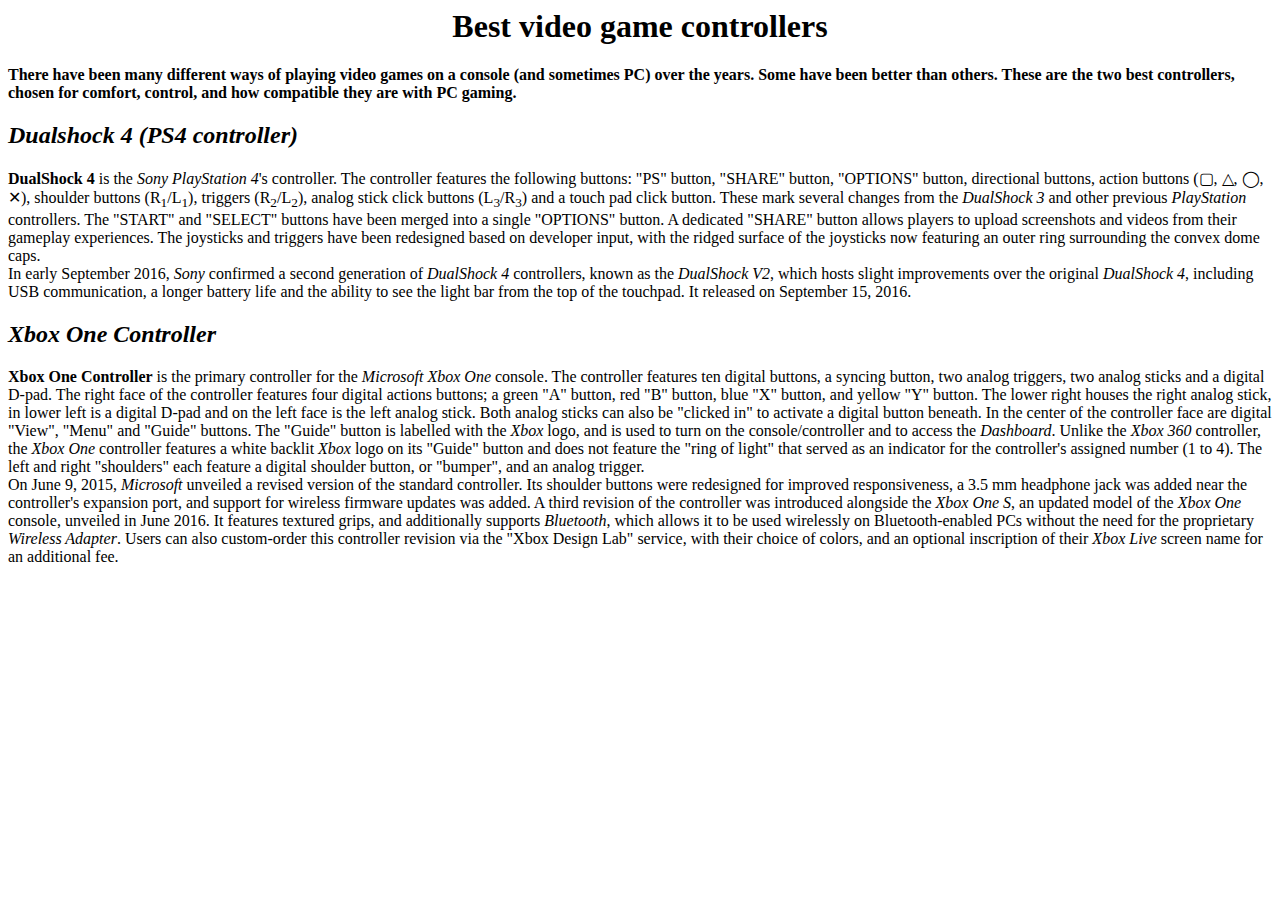
<file: 1-HTML/index.html>
<html>
	<head>
		<title>Best video game controllers</title>
		<meta charset="utf-8"/>
	</head>
	<body>
		<h1><center>Best video game controllers</center></h1>
			<p><b>There have been many different ways of playing video games on a console (and sometimes PC) over the years. Some have been better than others. These are the two best controllers, chosen for comfort, control, and how compatible they are with PC gaming.</b></p>
		<h2><i>Dualshock 4 (PS4 controller)</i></h1>
			<p>
			<strong>DualShock 4</strong> is the <em>Sony PlayStation 4</em>'s controller. The controller features the following buttons: "PS" button, "SHARE" button, "OPTIONS" button, directional buttons, action buttons (&#9634;, &#9651;, &#9711;, &#10005;), shoulder buttons (R<sub>1</sub>/L<sub>1</sub>), triggers (R<sub>2</sub>/L<sub>2</sub>), analog stick click buttons (L<sub>3</sub>/R<sub>3</sub>) and a touch pad click button. These mark several changes from the <em>DualShock 3</em> and other previous <em>PlayStation</em> controllers. The "START" and "SELECT" buttons have been merged into a single "OPTIONS" button. A dedicated "SHARE" button allows players to upload screenshots and videos from their gameplay experiences. The joysticks and triggers have been redesigned based on developer input, with the ridged surface of the joysticks now featuring an outer ring surrounding the convex dome caps.<br>In early September 2016, <em>Sony</em> confirmed a second generation of <em>DualShock 4</em> controllers, known as the <em>DualShock V2</em>, which hosts slight improvements over the original <em>DualShock 4</em>, including USB communication, a longer battery life and the ability to see the light bar from the top of the touchpad. It released on September 15, 2016.</br>
			</p>
		<h2><i>Xbox One Controller</i></h2>
			<p>
			<strong>Xbox One Controller</strong> is the primary controller for the <em>Microsoft Xbox One</em> console. The controller features ten digital buttons, a syncing button, two analog triggers, two analog sticks and a digital D-pad. The right face of the controller features four digital actions buttons; a green "A" button, red "B" button, blue "X" button, and yellow "Y" button. The lower right houses the right analog stick, in lower left is a digital D-pad and on the left face is the left analog stick. Both analog sticks can also be "clicked in" to activate a digital button beneath. In the center of the controller face are digital "View", "Menu" and "Guide" buttons. The "Guide" button is labelled with the <em>Xbox</em> logo, and is used to turn on the console/controller and to access the <em>Dashboard</em>. Unlike the <em>Xbox 360</em> controller, the <em>Xbox One</em> controller features a white backlit <em>Xbox</em> logo on its "Guide" button and does not feature the "ring of light" that served as an indicator for the controller's assigned number (1 to 4). The left and right "shoulders" each feature a digital shoulder button, or "bumper", and an analog trigger.<br>On June 9, 2015, <em>Microsoft</em> unveiled a revised version of the standard controller. Its shoulder buttons were redesigned for improved responsiveness, a 3.5 mm headphone jack was added near the controller's expansion port, and support for wireless firmware updates was added. A third revision of the controller was introduced alongside the <em>Xbox One S</em>, an updated model of the <em>Xbox One</em> console, unveiled in June 2016. It features textured grips, and additionally supports <em>Bluetooth</em>, which allows it to be used wirelessly on Bluetooth-enabled PCs without the need for the proprietary <em>Wireless Adapter</em>. Users can also custom-order this controller revision via the "Xbox Design Lab" service, with their choice of colors, and an optional inscription of their <em>Xbox Live</em> screen name for an additional fee.</br>
			</p>
	</body>
</html>
</file>
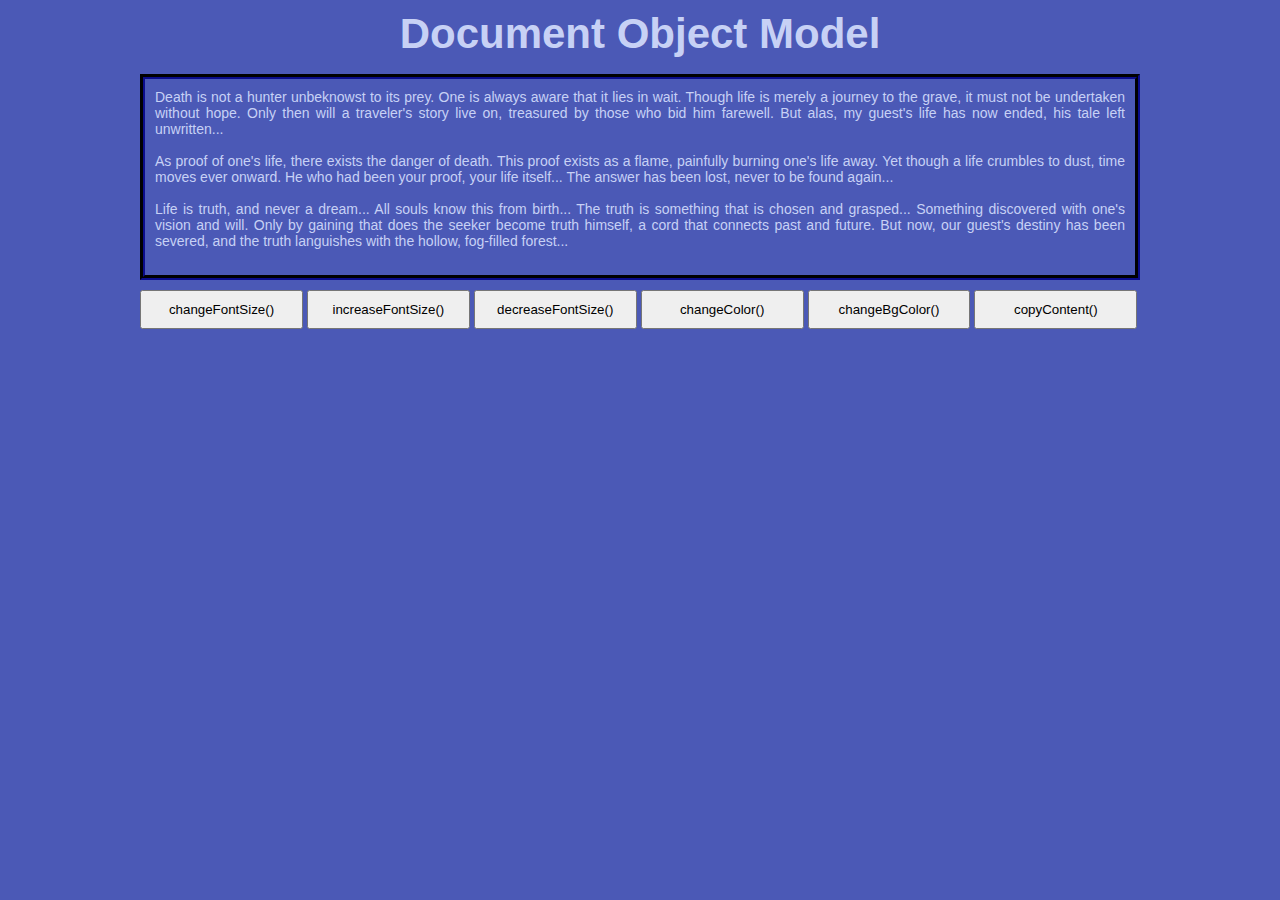
<file: 10-DOM/index.html>
<!doctype html>
<html>
	<head>
		<title>DOM</title>
		<meta charset="utf-8">
		<link rel="icon" type="image/png" href="img/icon.ico">
		<link rel="stylesheet" type="text/css" href="css/style.css">
		<link rel="stylesheet" href="https://use.fontawesome.com/releases/v5.2.0/css/all.css" integrity="sha384-hWVjflwFxL6sNzntih27bfxkr27PmbbK/iSvJ+a4+0owXq79v+lsFkW54bOGbiDQ" crossorigin="anonymous">
		<script src="js/script.js"></script>
	</head>
	<body>
		<div class="body">
			<header>
				<h1>Document Object Model</h1><br/>
			</header>
			<main>
				<p id = "p1">Death is not a hunter unbeknowst to its prey. One is always aware that it lies in wait. Though life is merely a journey to the grave, it must not be undertaken without hope. Only then will a traveler's story live on, treasured by those who bid him farewell. But alas, my guest's life has now ended, his tale left unwritten...</p><br/>
				<p id = "p2">As proof of one's life, there exists the danger of death. This proof exists as a flame, painfully burning one's life away. Yet though a life crumbles to dust, time moves ever onward. He who had been your proof, your life itself... The answer has been lost, never to be found again...</p><br/>
				<p id = "p3">Life is truth, and never a dream... All souls know this from birth... The truth is something that is chosen and grasped... Something discovered with one's vision and will. Only by gaining that does the seeker become truth himself, a cord that connects past and future. But now, our guest's destiny has been severed, and the truth languishes with the hollow, fog-filled forest...</p><br/>
			</main>
			<footer>
				<input type="button" value="changeFontSize()" onclick="changeFontSize2()">
				<input type="button" value="increaseFontSize()" onclick="increaseFontSize2()">
				<input type="button" value="decreaseFontSize()" onclick="decreaseFontSize2()">
				<input type="button" value="changeColor()" onclick="changeColor()">
				<input type="button" value="changeBgColor()" onclick="changeBgColor2()">
				<input type="button" value="copyContent()" onclick="copyContent2()">
			</footer>
		</div>
	</body>
</html>
</file>
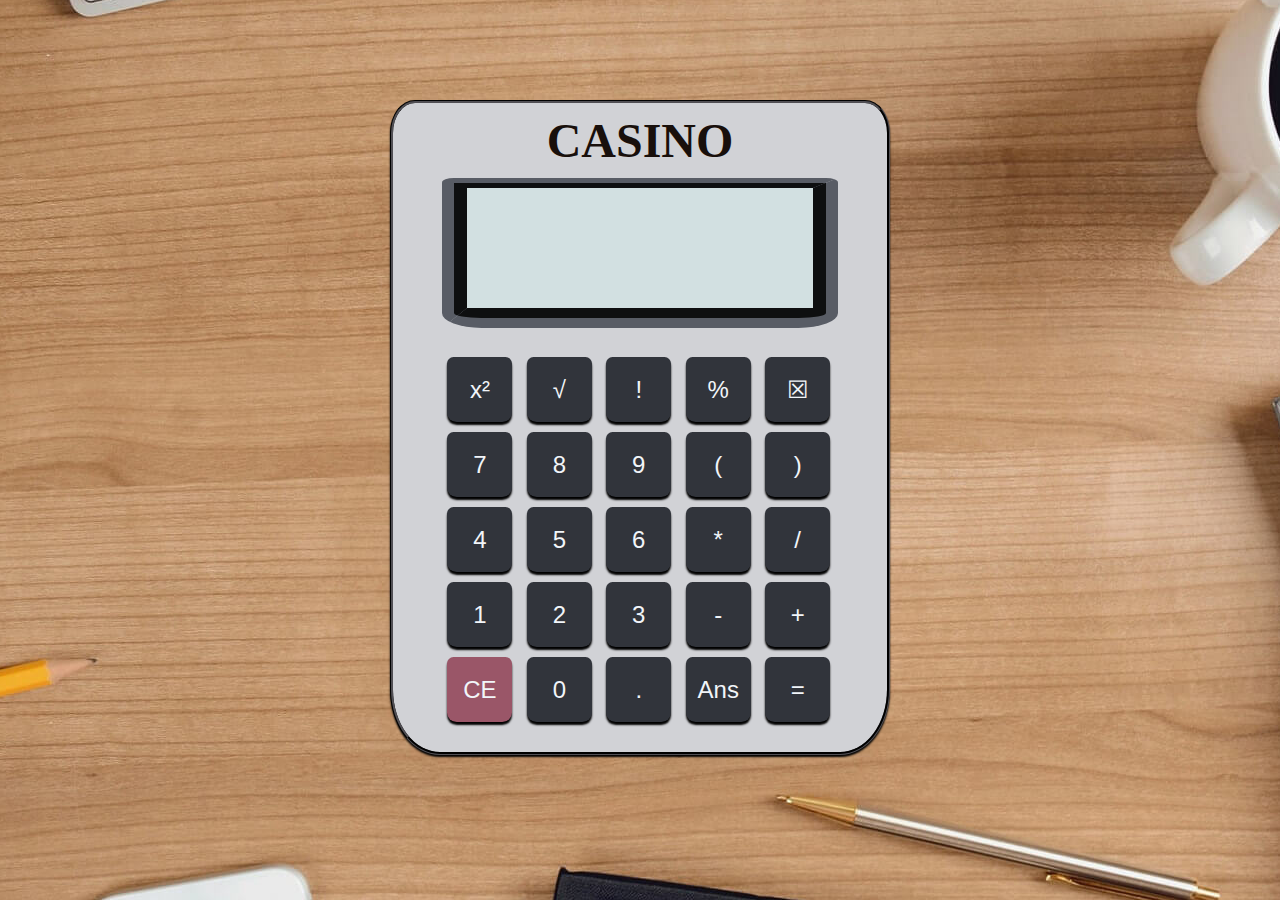
<file: 11-Calculator/index.html>
<!doctype html>
<html>
	<head>
		<title>Calculator</title>
		<meta charset="utf-8">
		<link rel="icon" type="image/png" href="img/icon.ico">
		<link rel="stylesheet" type="text/css" href="css/style.css">
		<link rel="stylesheet" href="https://use.fontawesome.com/releases/v5.2.0/css/all.css" integrity="sha384-hWVjflwFxL6sNzntih27bfxkr27PmbbK/iSvJ+a4+0owXq79v+lsFkW54bOGbiDQ" crossorigin="anonymous">
	</head>
	<body>
		<div class = "body">
			<form name="calculator">
			<div class = "top">
				<p class = "head">CASINO</p>
			</div>
			<div class = "screen">
				<div class = "screenborder">
				<input class="display" type="text" id="math"> <br>
                <input class="display" type="text" id="result" disabled">
            	</div>
			</div>
			<div class = "buttons">
				<input class="key" onclick="pow()" type="button" value="x&sup2;">
				<input class="key" onclick="sqrt()" type="button" value="&radic;">
				<input class="key" onclick="factorial()" type="button" value="!">
				<input class="key" onclick="percentage()" type="button" value="%">
				<input class="key" onclick="backspace()" type="button" value="&#9746;">
				<input class="key" onclick="calculator.math.value += '7'" type="button" value="7">
				<input class="key" onclick="calculator.math.value += '8'" type="button" value="8">
				<input class="key" onclick="calculator.math.value += '9'" type="button" value="9">
				<input class="key" onclick="calculator.math.value += '('" type="button" value="(">
				<input class="key" onclick="calculator.math.value += ')'" type="button" value=")">
				<input class="key" onclick="calculator.math.value += '4'" type="button" value="4">
				<input class="key" onclick="calculator.math.value += '5'" type="button" value="5">
				<input class="key" onclick="calculator.math.value += '6'" type="button" value="6">
				<input class="key" onclick="calculator.math.value += '*'" type="button" value="*">
				<input class="key" onclick="calculator.math.value += '/'" type="button" value="/">
				<input class="key" onclick="calculator.math.value += '1'" type="button" value="1">
				<input class="key" onclick="calculator.math.value += '2'" type="button" value="2">
				<input class="key" onclick="calculator.math.value += '3'" type="button" value="3">
				<input class="key" onclick="calculator.math.value += '-'" type="button" value="-">
				<input class="key" onclick="calculator.math.value += '+'" type="button" value="+">
				<input class="key" onclick="reset()" type="button" id="CE" value="CE">
				<input class="key" onclick="calculator.math.value += '0'" type="button" value="0">
				<input class="key" onclick="calculator.math.value += '.'" type="button" value=".">
				<input class="key" onclick="ans()" type="button" value="Ans">
				<input class="key" onclick="equalto()" type="button" value="=">
			</div>
			</form>	
		</div>
		<script src="js/script.js"></script>
	</body>
</html>
</file>
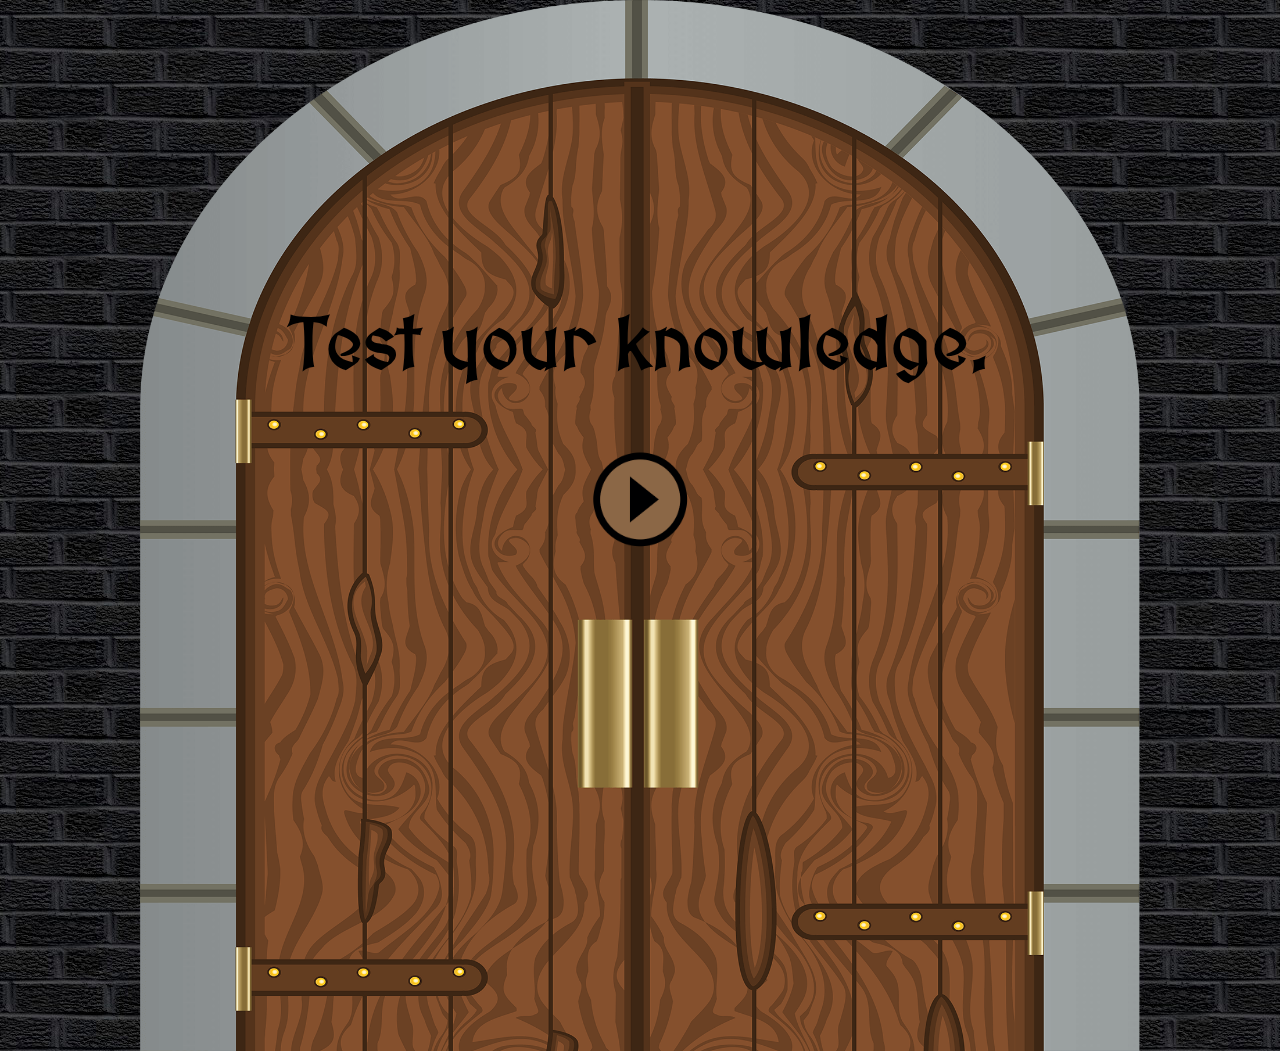
<file: 12-Quiz/index.html>
<!doctype html>
<html>
	<head>
		<title>Test your knowledge</title>
		<meta charset="utf-8">
		<link rel="icon" type="image/png" href="img/icon.ico">
		<link rel="stylesheet" type="text/css" href="css/style.css">
		<link rel="stylesheet" href="https://use.fontawesome.com/releases/v5.2.0/css/all.css" integrity="sha384-hWVjflwFxL6sNzntih27bfxkr27PmbbK/iSvJ+a4+0owXq79v+lsFkW54bOGbiDQ" crossorigin="anonymous">
		<link href="https://fonts.googleapis.com/css?family=MedievalSharp" rel="stylesheet">
	</head>
	<body>
		<div id = "body">
			<div id = "door">
				<img src = "img/doorclose.png" alt = "door">
			</div>
			<div id = "start">
				<h1>Test your knowledge.</h1>
				<img src = "img/start.png" alt="start" onclick="start()">
			</div>
			<div id = "score">
				<p id = "score"></p>
				<img src = "img/star0.png" alt = "star0" width = 10%>
				<img id = "star1" src = "img/star1.png" alt = "star1" width = 10%>
				<img id = "star2" src = "img/star2.png" alt = "star2" width = 10%>
				<img id = "star3" src = "img/star3.png" alt = "star3" width = 10%>
				<img id = "star4" src = "img/star4.png" alt = "star4" width = 10%>
				<img id = "star5" src = "img/star5.png" alt = "star5" width = 10%>
			</div>
			<div id = "quiz">
				<div id = quests>
				<p id = "question"></p>
				<div class= "answer" id = "one">
				<p id = "answer1" onclick=theanswer(this)></p>
				</div>
				<div class= "answer" id = "two">
				<p id = "answer2" onclick=theanswer(this)></p>
				</div>
				<div class= "answer" id = "three">
				<p id = "answer3" onclick=theanswer(this)></p>
				</div>
				<div class= "answer" id = "four">
				<p id = "answer4" onclick=theanswer(this)></p>
				</div>
				</div>
			</div>
			<div id = "lose">
				<h1>You are not worthy!</h1>
			</div>
			<div id = "again">
				<img src = "img/again.png" onclick = "again()">
			</div>
		</div>
		<script src="js/script.js"></script>
	</body>
</html>
</file>
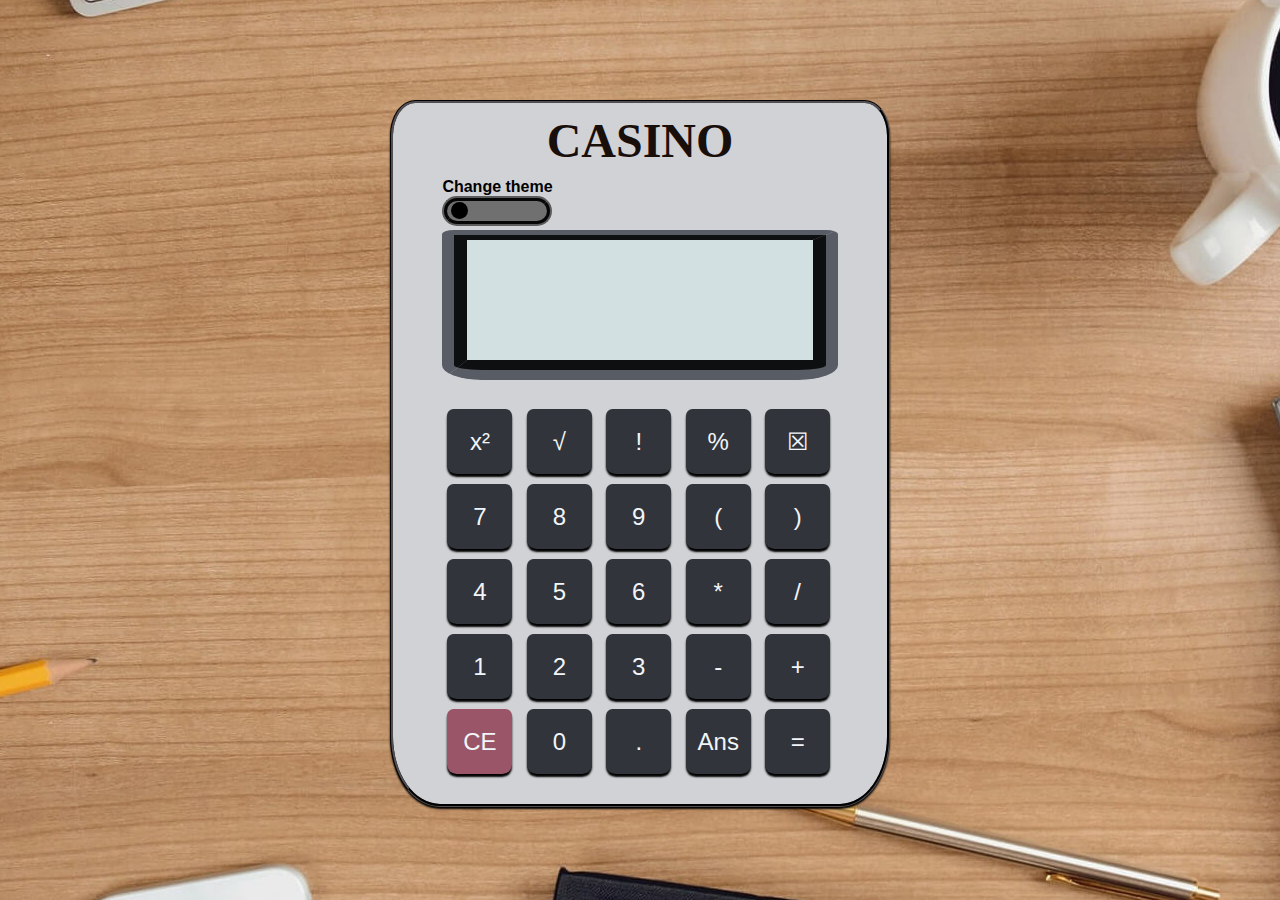
<file: 13-jQuery/index.html>
<!doctype html>
<html>
	<head>
		<title>Calculator</title>
		<meta charset="utf-8">
		<link rel="icon" type="image/png" href="img/icon.ico">
		<link rel="stylesheet" type="text/css" href="css/style.css">
		<link rel="stylesheet" href="https://use.fontawesome.com/releases/v5.2.0/css/all.css" integrity="sha384-hWVjflwFxL6sNzntih27bfxkr27PmbbK/iSvJ+a4+0owXq79v+lsFkW54bOGbiDQ" crossorigin="anonymous">
	</head>
	<body>
		<div class = "body">
			<div class = "top">
				<p class = "head">CASINO</p>
			</div>
			<div id = "theme">
					<span id = "spantext" style = "font-weight: bold">Change theme</span><br/>
					<label class="switch">
  						<input id ="checkbox" type="checkbox" onclick="theme()">
  						<span class="slider"></span>
					</label>
			</div>
			<form name="calculator">
			<div class = "screen">
				<div class = "screenborder">
				<input class="display" type="text" id="math"> <br>
                <input class="display" type="text" id="result" disabled">
            	</div>
			</div>
			
			<div class = "buttons">
				
				<input class="key yellow" onclick="pow()" type="button" value="x&sup2;">
				<input class="key yellow" onclick="sqrt()" type="button" value="&radic;">
				<input class="key yellow" onclick="factorial()" type="button" value="!">
				<input class="key yellow" onclick="percentage()" type="button" value="%">
				<input class="key yellow" onclick="backspace()" type="button" value="&#9746;">
				<input class="key number" onclick="$('.display')[0].value += '7'" type="button" value="7">
				<input class="key number" onclick="$('.display')[0].value += '8'" type="button" value="8">
				<input class="key number" onclick="$('.display')[0].value += '9'" type="button" value="9">
				<input class="key yellow" onclick="$('.display')[0].value += '('" type="button" value="(">
				<input class="key yellow" onclick="$('.display')[0].value += ')'" type="button" value=")">
				<input class="key number" onclick="$('.display')[0].value += '4'" type="button" value="4">
				<input class="key number" onclick="$('.display')[0].value += '5'" type="button" value="5">
				<input class="key number" onclick="$('.display')[0].value += '6'" type="button" value="6">
				<input class="key yellow" onclick="$('.display')[0].value += '*'" type="button" value="*">
				<input class="key yellow" onclick="$('.display')[0].value += '/'" type="button" value="/">
				<input class="key number" onclick="$('.display')[0].value += '1'" type="button" value="1">
				<input class="key number" onclick="$('.display')[0].value += '2'" type="button" value="2">
				<input class="key number" onclick="$('.display')[0].value += '3'" type="button" value="3">
				<input class="key yellow" onclick="$('.display')[0].value += '-'" type="button" value="-">
				<input class="key yellow" onclick="$('.display')[0].value += '+'" type="button" value="+">
				<input class="key" onclick="reset()" type="button" id="CE" value="CE">
				<input class="key number" onclick="$('.display')[0].value += '0'" type="button" value="0">
				<input class="key number" onclick="$('.display')[0].value += '.'" type="button" value=".">
				<input class="key yellow" onclick="ans()" type="button" value="Ans">
				<input class="key yellow" onclick="equalto()" type="button" value="=">
			</div>
			</form>	
		</div>
		<script src="js/script.js"></script>
		<script src="js/jquery-3.3.1.min.js"></script>
	</body>
</html>
</file>
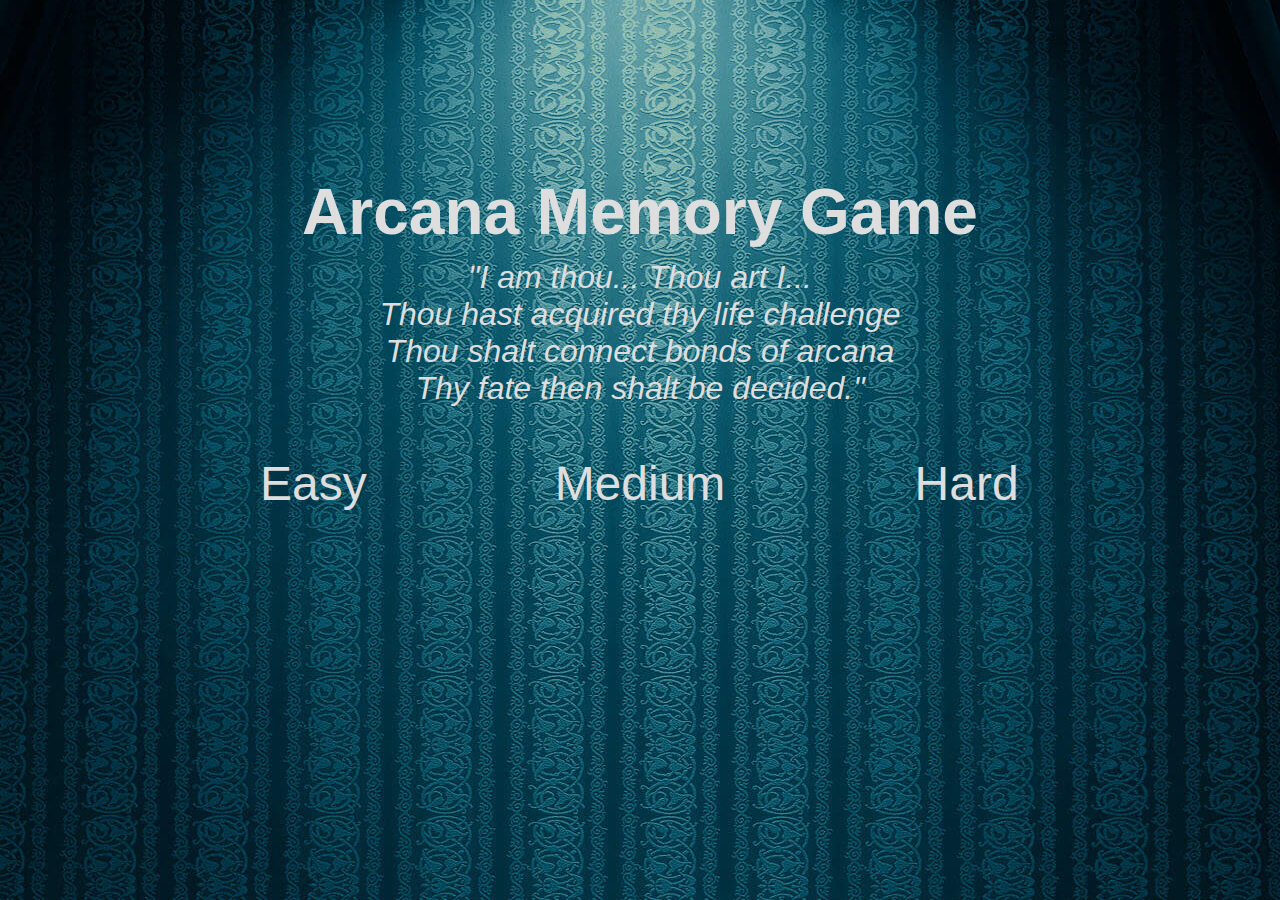
<file: 14-Memory-card/index.html>
<!doctype html>
<html>
	<head>
		<title>Arcana Memory Game</title>
		<meta charset="utf-8">
		<link rel="icon" type="image/png" href="img/icon.ico">
		<link rel="stylesheet" type="text/css" href="css/style.css">
		<link rel="stylesheet" href="https://use.fontawesome.com/releases/v5.2.0/css/all.css" integrity="sha384-hWVjflwFxL6sNzntih27bfxkr27PmbbK/iSvJ+a4+0owXq79v+lsFkW54bOGbiDQ" crossorigin="anonymous">
	</head>
	<body>
		<div class = "black"></div>
		<div class = "wrap">
			<div class = "start">
				<h1>Arcana Memory Game</h1>
				<h2>"I am thou... Thou art I...<br/>
					Thou hast acquired thy life challenge<br/>
					Thou shalt connect bonds of arcana<br/>
					Thy fate then shalt be decided."</h2>
				<div class = "difficulty"><p onclick="start(); easy()">Easy</p></div>
				<div class = "difficulty"><p onclick="start(); medium()">Medium</p></div>
				<div class = "difficulty"><p onclick="start(); hard()">Hard</p></div>
			</div>
			<div class = "times">
				<progress id = "time" value="100" max="100"></progress>
				<p class="timedetail">
	   				<span id = "remains"></span>&nbsp;/&nbsp;<span id = "maxs"></span>
	  			</p>
			</div>
			<div class = "body"></div>
			<div class = "win" id = "easymode">
				<p>"The bonds of arcana has been found. Congratulation.</p><br/>
				<p>Going easy way is not foolish, it is the slow way of getting better."</p><br/>
				<p>Thou shalt face the challenge again?</p><br/>
				<img class = "again" src = "img/again.png" onclick = "again()">
			</div>
			<div class = "win" id = "mediummode">
				<p>"Through thy life challenge there is</p><br/>
				<p>The danger between life and death</p><br/>
				<p>Howbeit thy bravery let thou see</p><br/>
				<p>To what place called Answer of Life..."</p>
				<br></br>
				<p>Thou shalt face the challenge again?</p><br/>
				<img class = "again" src = "img/again.png" onclick = "again()">
			</div>
			<div class = "win" id = "hardmode">
				<p>"Thou hast found Answer of Life</p><br/>
				<p>Thus journey hast came to end</p><br/>
				<p>Through hardship then through life's challenge</p><br/>
				<p>Thy sacrifice shalt not come blind..."</p>
				<br></br>
				<p>Thou shalt face the challenge again?</p><br/>
				<img class = "again" src = "img/again.png" onclick = "again()">
			</div>
			<div class = "lose" id = "easy">
				<p>"Life is truth, and never a dream... All souls know this from birth...</p><br/>
				<p>The truth is something that is chosen and grasped...</p><br/>
				<p>Something discovered with one's vision and will.</p><br/>
				<p>Only by gaining that does the seeker become truth himself, a cord that connects past and future.</p><br/> 
				<p>But now, our guest's destiny has been severed, and the truth languishes with the hollow, fog-filled forest..."</p>
				<br></br>
				<p>Thou shalt find the destiny again?</p><br/>
				<img class = "again" src = "img/again.png" onclick = "again()">
			</div><br/>
			<div class = "lose" id = "medium">
				<p>"Death is not a hunter unbeknowst to its prey.</p><br/> 
				<p>One is always aware that it lies in wait.</p><br/> 
				<p>Though life is merely a journey to the grave, it must not be undertaken without hope.</p><br/>
				<p>Only then will a traveler's story live on, treasured by those who bid him farewell.</p><br/>
				<p>But alas, my guest's life has now ended, his tale left unwritten..."</p>
				<br></br>
				<p>Thou shalt find the destiny again?</p><br/>
				<img class = "again" src = "img/again.png" onclick = "again()">
			</div><br/>
			<div class = "lose" id = "hard">
				<p>"As proof of one's life, there exists the danger of death.</p><br/>
				<p>This proof exists as a flame, painfully burning one's life away.</p><br/>
				<p>Yet though a life crumbles to dust, time moves ever onward.</p><br/>
				<p>He who had been your proof, your life itself...</p><br/>
				<p>The answer has been lost, never to be found again..."</p>
				<br></br>
				<p>Thou shalt find the destiny again?</p><br/>
				<img class = "again" src = "img/again.png" onclick = "again()">
			</div>
		</div>
		<div class = "video">
			<video id="openvideo" src="video/video.mp4" type="video/mp4"></video>
		</div>
		<audio id="menuselect" src="sound/menuselect.mp3" type="audio/mpeg"></audio>
		<audio id="menuhover" src="sound/menuhover.mp3" type="audio/mpeg"></audio>
		<audio id="hoveraudio" src="sound/hover.mp3" type="audio/mpeg"></audio>
		<audio id="clickaudio" src="sound/click.mp3" type="audio/mpeg"></audio>
		<audio id="wrongaudio" src="sound/wrong2.mp3" type="audio/mpeg"></audio>
		<audio id="correctaudio" src="sound/correct.mp3" type="audio/mpeg"></audio>
		<audio id="losesound" src="sound/losesound.mp3" type="audio/mpeg"></audio>
		<audio id="gameover" src="sound/gameover.mp3" type="audio/mpeg"></audio>
		<audio id="background" src="sound/background.mp3" type="audio/mpeg" autoplay loop></audio>
		<audio id="backgroundeasy" src="sound/backgroundeasy.mp3" type="audio/mpeg"></audio>
		<audio id="backgroundmedium" src="sound/backgroundmedium.mp3" type="audio/mpeg"></audio>
		<audio id="wineasy" src="sound/wineasy.mp3" type="audio/mpeg"></audio>
		<audio id="winmedium" src="sound/winmedium.mp3" type="audio/mpeg"></audio>
		<audio id="winhard" src="sound/winhard.mp3" type="audio/mpeg"></audio>
		<script src="js/jquery-3.3.1.min.js"></script>
		<script src="js/script.js"></script>
	</body>
</html>
</file>
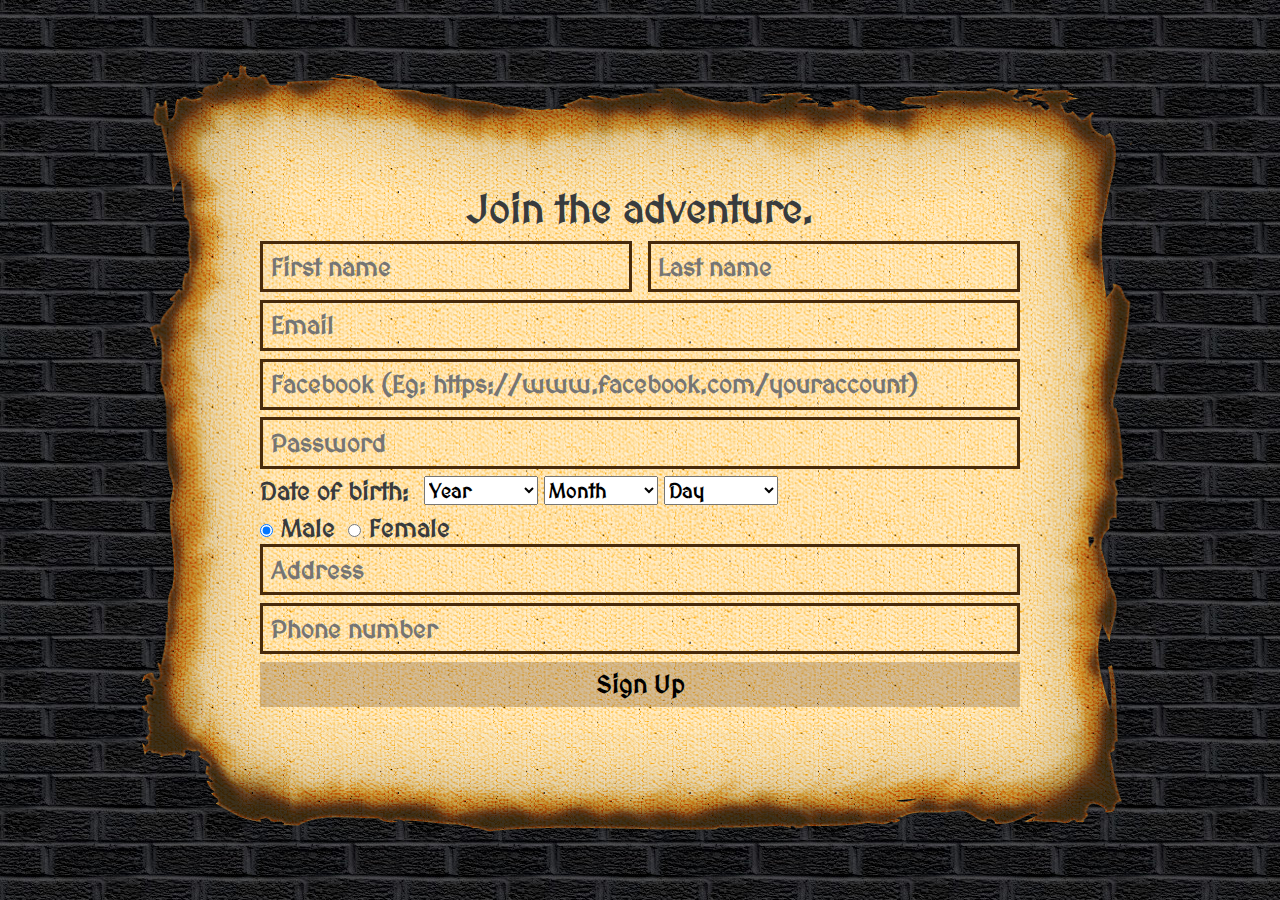
<file: 15-Form/index.html>
<!doctype html>
<html>
	<head>
		<title>Register Form</title>
		<meta charset="utf-8">
		<link rel="icon" type="image/png" href="img/icon.ico">
		<link rel="stylesheet" type="text/css" href="css/style.css">
		<link rel="stylesheet" href="https://use.fontawesome.com/releases/v5.2.0/css/all.css" integrity="sha384-hWVjflwFxL6sNzntih27bfxkr27PmbbK/iSvJ+a4+0owXq79v+lsFkW54bOGbiDQ" crossorigin="anonymous">
		<link href="https://fonts.googleapis.com/css?family=MedievalSharp" rel="stylesheet">
	</head>
	<body>
		<div class="body">
			<span>Join the adventure.</span>
			<form action="success.html" id="registerform">
				<input type="text" id="firstname" name="firstname" placeholder="First name"/>
				<input type="text" id="lastname" name="lastname" placeholder="Last name"/><br/>
				<input type="text" id="email" name="email" placeholder="Email"/><br/>
				<input type="text" id="facebook" name="facebook" placeholder='Facebook (Eg: https://www.facebook.com/youraccount)'/><br/>
				<input type="password" id="password" name="password" placeholder="Password"/><br/>
				<p id="selectdate">Date of birth:</p>
				<select id="year" name="year"><option>Year</option></select>
				<select id="month" name="month"><option>Month</option></select>
				<select id="day" name="day"><option>Day</option></select><br/>
				<input type="radio" name="gender" id="male" value="male" checked/><label for="male">Male</label>
				<input type="radio" name="gender" id="female" value="female"/><label for="female">Female</label><br/>
				<input type="text" id="address" name="address" placeholder="Address"/><br/>
				<input type="text" id="number" name="number" placeholder="Phone number"/><br/>
				<input type="submit" value="Sign Up" name="submit"/><br/>
			</form>
		</div>
	</body>
	<script src="js/jquery-3.3.1.min.js"></script>
	<script src="js/script.js"></script>
</html>
</file>
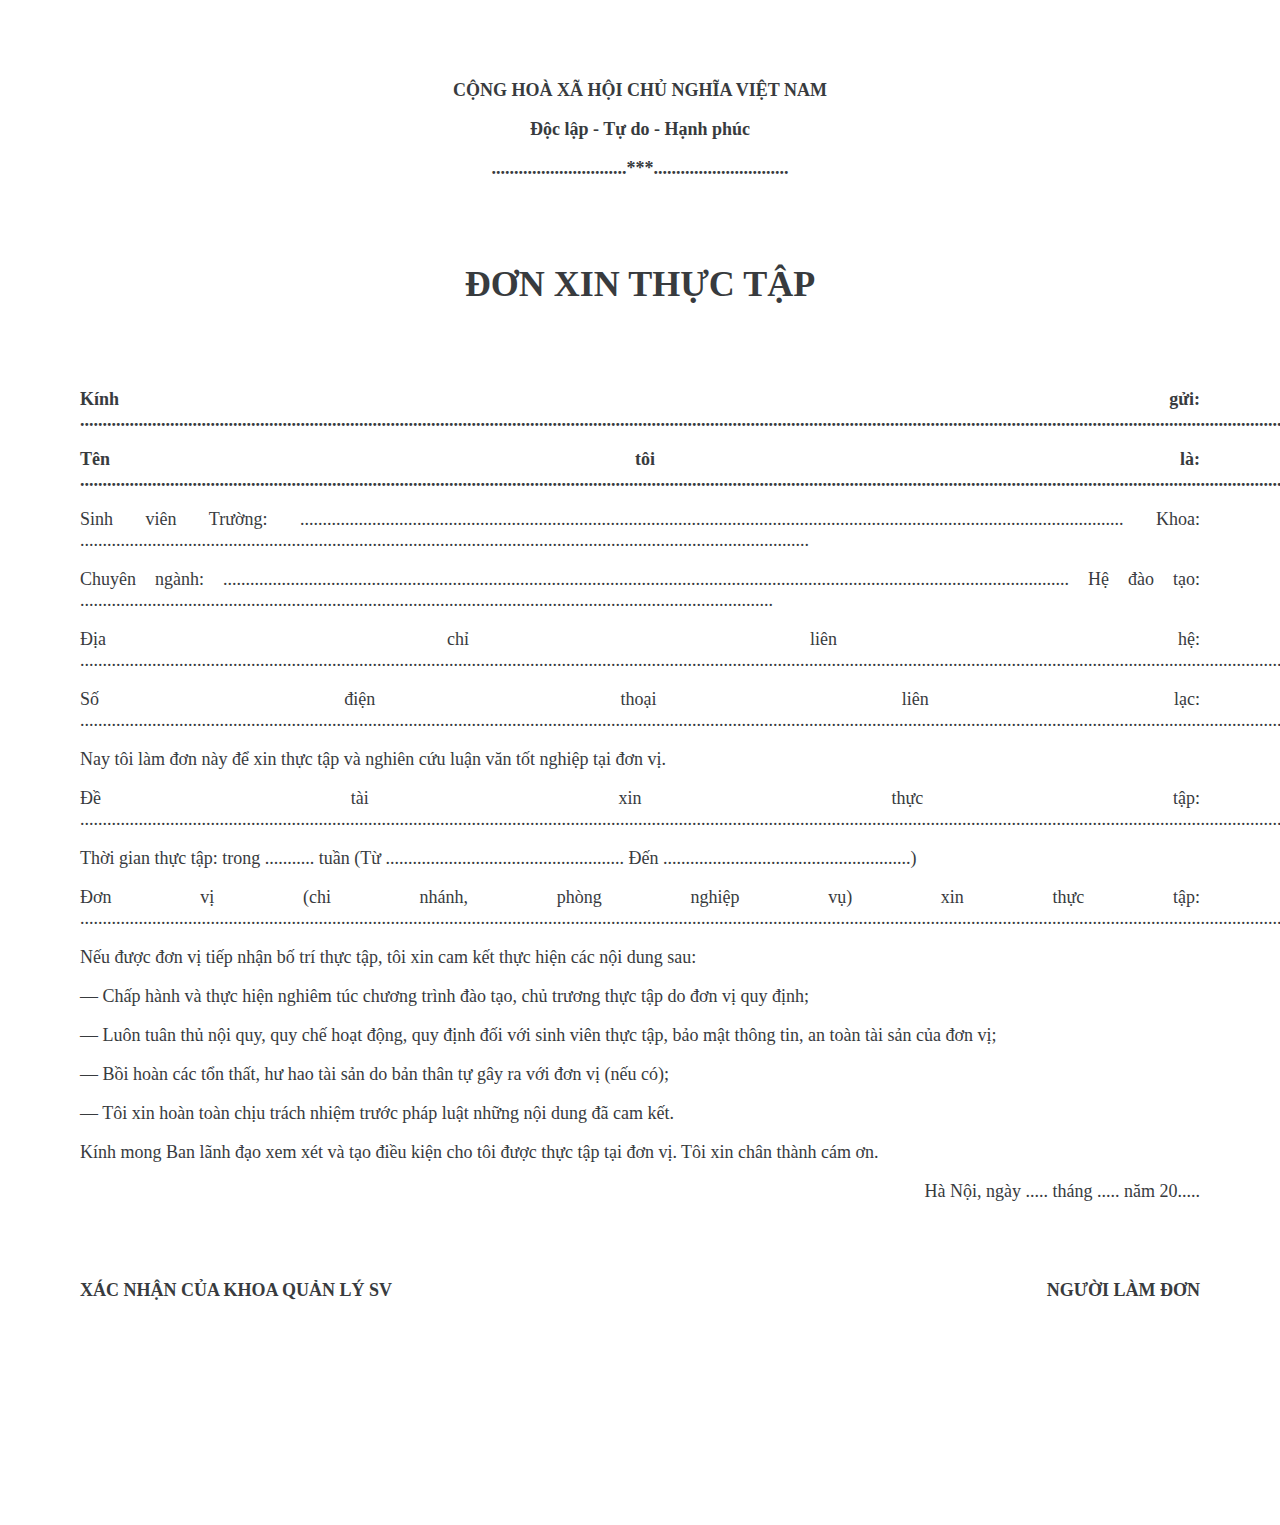
<file: 2-CSS/index.html>
<html>
	<head>
    	<title>Đơn xin thực tập</title>
    	<meta charset="UTF-8"/>
    	<style>
    		body{
    				text-align: justify;
    				font-size: 18px;
    				margin-left: 80px;
    				margin-right: 80px;
    				margin-top: 80px;
    				margin-bottom: 80;
    				background-color: #ffffff;
    				color: #383b3e;
    		}
    		h1{
    			font-size: 2em;
    			text-transform: uppercase;
    			text-align: center;
    			font-weight: bold;
    		}
    		span{
    				float: right;		
    		}
    		.center{
    				text-align: center;
    				font-weight: bold;
    		}
    		#uppercase{
    					text-transform: uppercase;
    		}
    		#right{
    				text-align: right;
    		}
    		#left{
    				text-align: left;
    				text-transform: uppercase;
    				font-weight: bold;
    		}
    	</style>
	</head>

	<body>
		<p class="center" id="uppercase">Cộng Hoà Xã Hội Chủ Nghĩa Việt Nam</p>
    	
    	<p class="center">Độc lập - Tự do - Hạnh phúc</p>

		<p class="center">..............................&ast;&ast;&ast;..............................</p>

		<br></br>
		<h1>Đơn xin thực tập</h1>
		<br></br>
		
		<p><b>Kính gửi: ..................................................................................................................................................................................................................................................................................................................................................................................</b></p>

		<p><b>Tên tôi là: .................................................................................................................................................................................................................................................................................................................................................................................</b></p>

		<p>Sinh viên Trường: ....................................................................................................................................................................................... Khoa: .................................................................................................................................................................. </p>

		<p>Chuyên ngành: ............................................................................................................................................................................................ Hệ đào tạo: ..........................................................................................................................................................</p>

		<p>Địa chỉ liên hệ: ..........................................................................................................................................................................................................................................................................................................................................................................</p>

		<p>Số điện thoại liên lạc: ...............................................................................................................................................................................................................................................................................................................................................................</p>

		<p>Nay tôi làm đơn này để xin thực tập và nghiên cứu luận văn tốt nghiệp tại đơn vị.</p>

		<p>Đề tài xin thực tập: ...................................................................................................................................................................................................................................................................................................................................................................</p>

		<p>Thời gian thực tập: trong ........... tuần (Từ ..................................................... Đến .......................................................) </p>

		<p>Đơn vị (chi nhánh, phòng nghiệp vụ) xin thực tập: .................................................................................................................................................................................................................................................................................................................</p>

		<p>Nếu được đơn vị tiếp nhận bố trí thực tập, tôi xin cam kết thực hiện các nội dung sau:</p>

		<p>&#8213; Chấp hành và thực hiện nghiêm túc chương trình đào tạo, chủ trương thực tập do đơn vị quy định;</p>

		<p>&#8213; Luôn tuân thủ nội quy, quy chế hoạt động, quy định đối với sinh viên thực tập, bảo mật thông tin, an toàn tài sản của đơn vị;</p>

		<p>&#8213; Bồi hoàn các tổn thất, hư hao tài sản do bản thân tự gây ra với đơn vị (nếu có);</p>

		<p>&#8213; Tôi xin hoàn toàn chịu trách nhiệm trước pháp luật những nội dung đã cam kết.</p>

		<p>Kính mong Ban lãnh đạo xem xét và tạo điều kiện cho tôi được thực tập tại đơn vị. Tôi xin chân thành cám ơn.</p>

		<p id="right">Hà Nội, ngày ..... tháng ..... năm 20.....</p>

		<br></br>

		<p id="left">Xác nhận của khoa quản lý SV

		<span>Người làm đơn</span>
		
		</p>

		<br></br>
		<br></br>
		<br></br>
		
	</body>
</html>
</file>
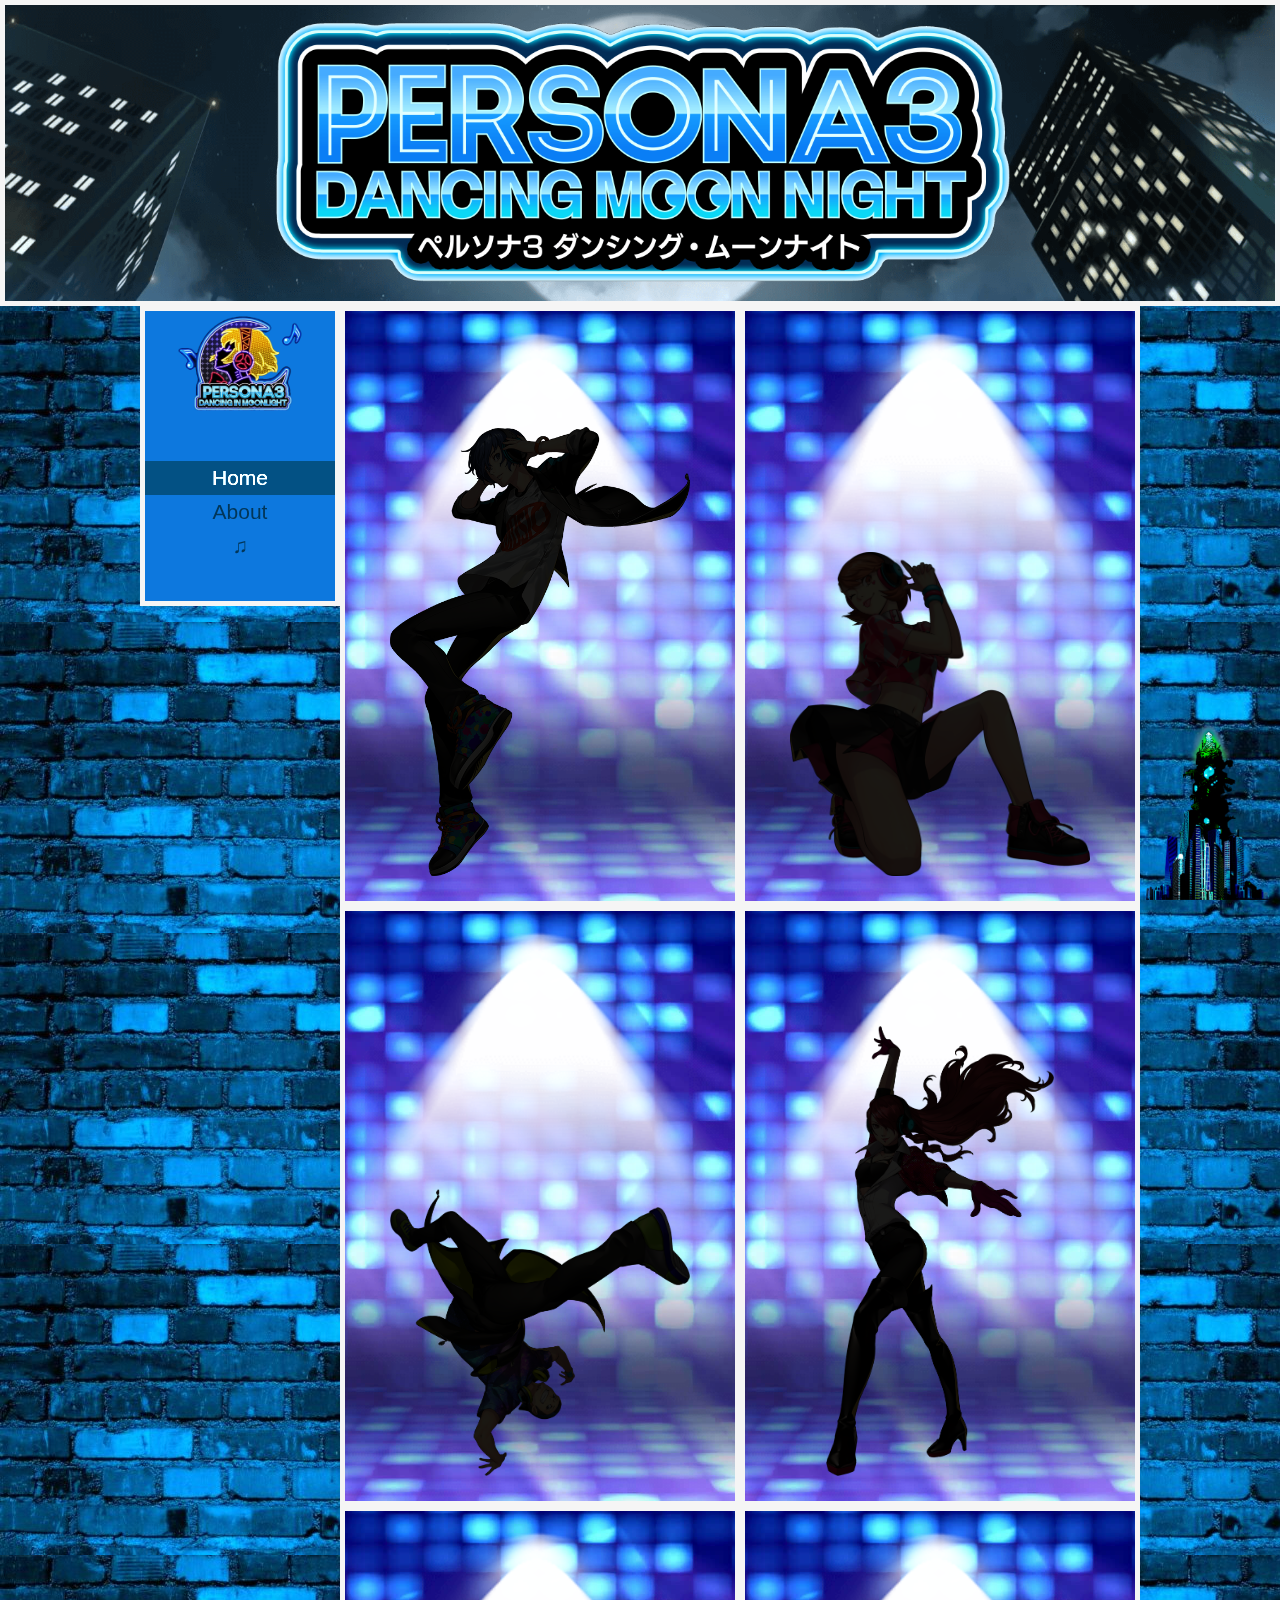
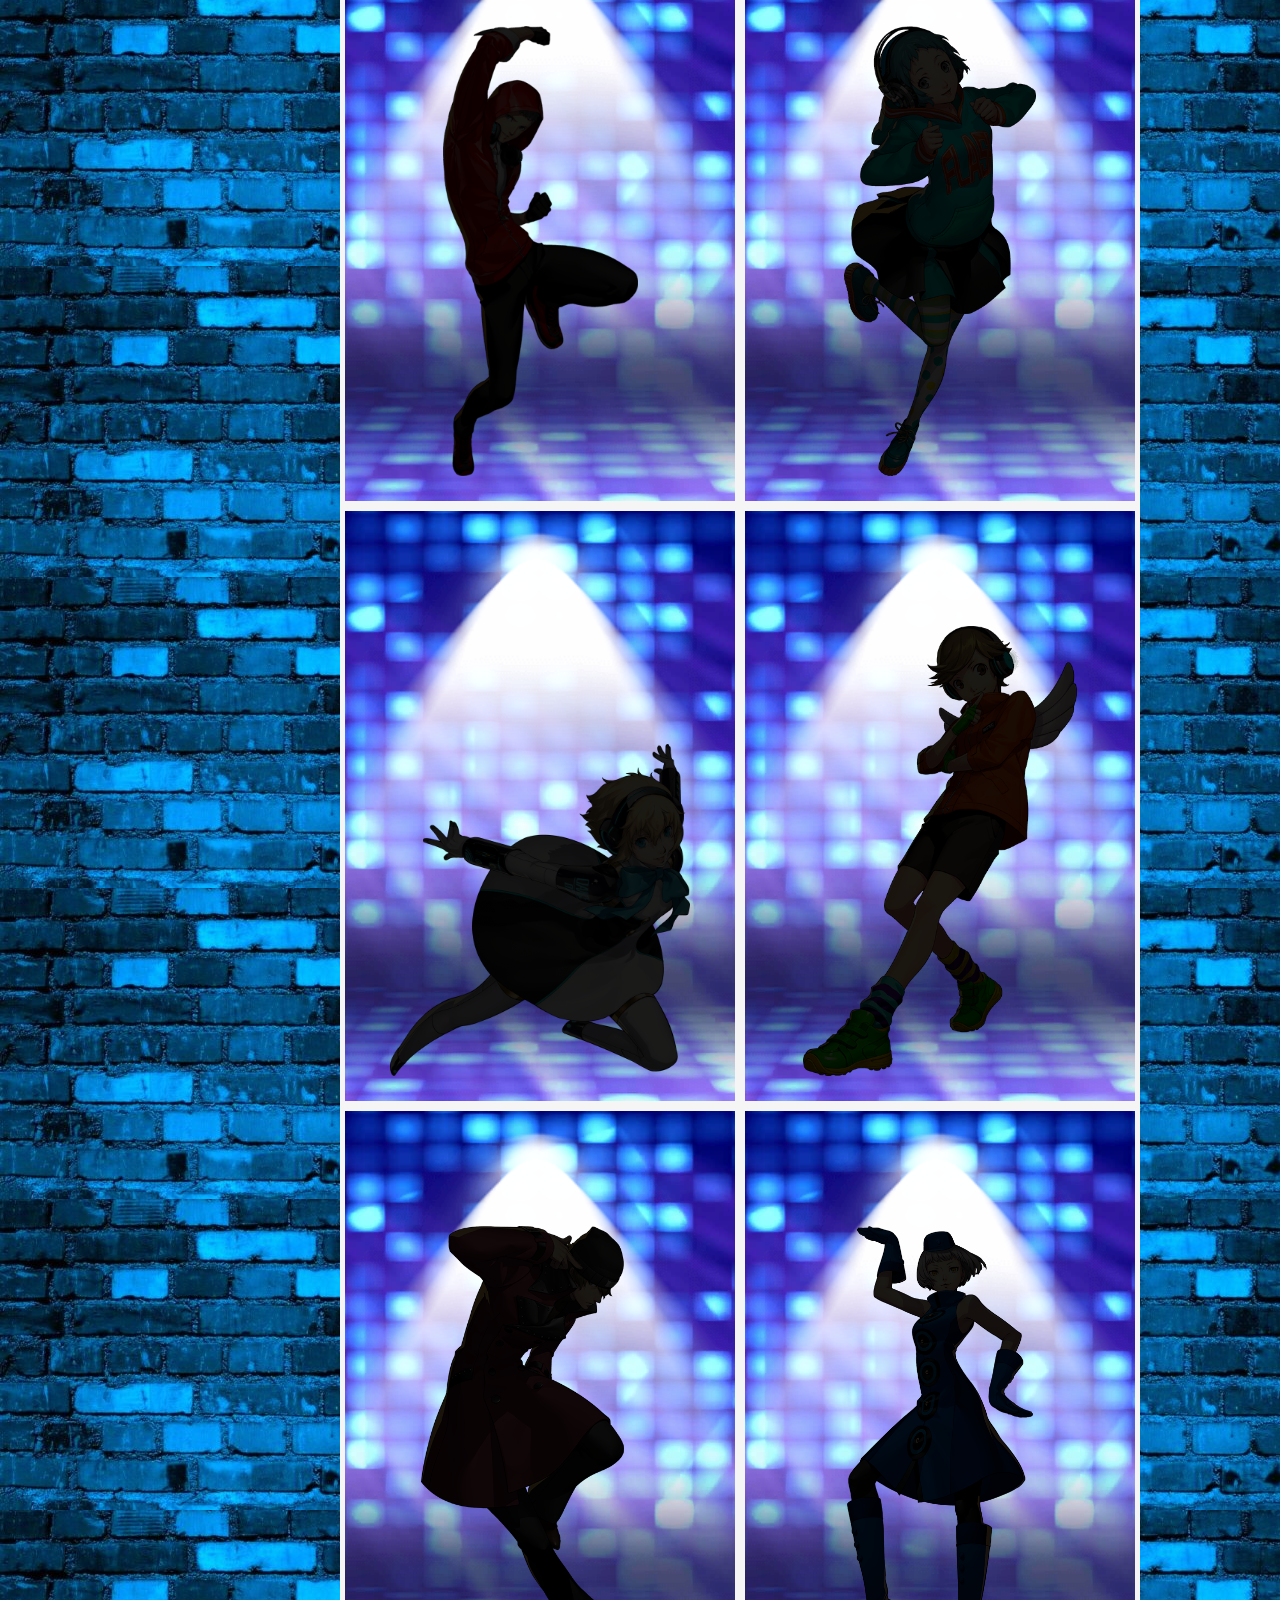
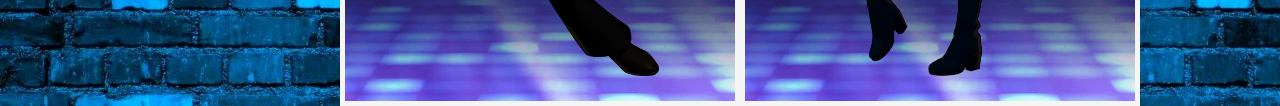
<file: 5-Image2/index.html>
<!doctype html>
<html>
	<head>
		<title>Persona 3: Dancing Moon Night</title>
		<meta charset="utf-8"/>
		<link rel="icon" type="image/png" href="img/icon.ico"/>
		<link rel="stylesheet" type="text/css" href="css/style.css">

	</head>
	<body>
		<audio id="hoveraudio" src="music/hover.mp3" type="audio/mpeg"></audio>
		<audio id="clickaudio" src="music/click.mp3" type="audio/mpeg"></audio>
		<audio autoplay loop id="audio" autoplay src="music/background.mp3" type="audio/mp3"/></audio>
		<script>
			function playSound(hoveraudio) {
				var audio1=document.getElementById(hoveraudio);
				audio1.play();
			}

			function stopSound(hoveraudio) {
				var audio1=document.getElementById(hoveraudio);
				audio1.pause();
				audio1.currentTime = 0;
			}

			function play(clickaudio) {
				var audio2=document.getElementById(clickaudio);
				audio2.play();
			}
		</script>

		<div id="body">
			<div id="bannercontent">
				<div id="banner">
					<img src="img/banner.png" alt="Banner" title="Banner" class="cursor" onmouseenter="playSound('hoveraudio')" onmouseout="stopSound('hoveraudio')" onclick="play('clickaudio')" id="playpause3"/>
					<script>
							document.getElementById("playpause3").onclick = function() {
						    var audio = document.getElementById("audio");
						    if (audio.paused) audio.play();
						    else audio.pause();
						};
					</script>
				</div>
			</div>
				
			<div id="content">
				<div id="menu">
					<div id="logo">
						<img class="cursor" onmouseenter="playSound('hoveraudio')" onmouseout="stopSound('hoveraudio')" onclick="play('clickaudio')" src="img/logo.png" alt="logo" title="Click me toemlay/pause music!!!" id="playpause"/>
						<script>
							document.getElementById("playpause").onclick = function() {
						    var audio = document.getElementById("audio");
						    if (audio.paused) audio.play();
						    else audio.pause();
						};
						</script>
					</div>
					<div id="menucontent">
						<a href="index.html" id="active" onmouseenter="playSound('hoveraudio')" onmouseout="stopSound('hoveraudio')" onclick="play('clickaudio')">Home</a>
						<a href="http://conganh176.github.io/BT19/index.html" onmouseenter="playSound('hoveraudio')" onmouseout="stopSound('hoveraudio')" onclick="play('clickaudio')">About</a>
						<a class="cursor" id="playpause2" onmouseenter="playSound('hoveraudio')" onmouseout="stopSound('hoveraudio')" onclick="play('clickaudio')">♫</a>
						<script>
							document.getElementById("playpause2").onclick = function() {
						    var audio = document.getElementById("audio");
						    if (audio.paused) audio.play();
						    else audio.pause();
						};
						</script>
					</div>


				</div>
				
				<div id="imagecontent">
					<div class="image">
					<img src="img/1.png" alt="Minato Arisato" title="Minato Arisato" onmouseenter="playSound('hoveraudio')" onmouseout="stopSound('hoveraudio')" onclick="play('clickaudio')">
					</div>

					<div class="image">
					<img src="img/2.png" alt="Yukari Takeba" title="Yukari Takeba" onmouseenter="playSound('hoveraudio')" onmouseout="stopSound('hoveraudio')" onclick="play('clickaudio')">
					</div>

					<div class="image">
					<img src="img/3.png" alt="Junpei Iori" title="Junpei Iori" onmouseenter="playSound('hoveraudio')" onmouseout="stopSound('hoveraudio')" onclick="play('clickaudio')">
					</div>

					<div class="image">
					<img src="img/4.png" alt="Mitsuru Kirijo" title="Mitsuru Kirijo" onmouseenter="playSound('hoveraudio')" onmouseout="stopSound('hoveraudio')" onclick="play('clickaudio')">
					</div>

					<div class="image">
					<img src="img/5.png" alt="Akihiko Sanada" title="Akihiko Sanada" onmouseenter="playSound('hoveraudio')" onmouseout="stopSound('hoveraudio')" onclick="play('clickaudio')">
					</div>

					<div class="image">
					<img src="img/6.png" alt="Fuuka Yamagishi" title="Fuuka Yamagishi" onmouseenter="playSound('hoveraudio')" onmouseout="stopSound('hoveraudio')" onclick="play('clickaudio')">
					</div>			

					<div class="image">
					<img src="img/7.png" alt="Aigis" title="Aigis" onmouseenter="playSound('hoveraudio')" onmouseout="stopSound('hoveraudio')" onclick="play('clickaudio')">
					</div>

					<div class="image">
					<img src="img/8.png" alt="Ken Amada" title="Ken Amada" onmouseenter="playSound('hoveraudio')" onmouseout="stopSound('hoveraudio')" onclick="play('clickaudio')">
					</div>

					<div class="image">
					<img src="img/9.png" alt="Shinjiro Aragaki" title="Shinjiro Aragaki" onmouseenter="playSound('hoveraudio')" onmouseout="stopSound('hoveraudio')" onclick="play('clickaudio')">
					</div>

					<div class="image">
					<img src="img/10.png" alt="Elizabeth" title="Elizabeth" onmouseenter="playSound('hoveraudio')" onmouseout="stopSound('hoveraudio')" onclick="play('clickaudio')">
					</div>
				</div>
			</div>
			<div id="top">
				<a href="index.html#bannercontent">
				<img src="img/top.png" alt="top" title="Back to Top" onmouseenter="playSound('hoveraudio')" onmouseout="stopSound('hoveraudio')" onclick="play('clickaudio')">
				</a>
			</div>
		</div>
	</body>
</html>
</file>
<file: 10-DOM/css/style.css>
* {
    box-sizing: border-box;
    margin: 0;
    padding: 0;
}

body{
	background-color: rgb(75, 89, 182);
	margin: auto;
	font-size: 14px;
	font-family: Arial, Helvetica, sans-serif;
	width: 1000px;
	color: rgb(199, 209, 245);
}

header{
	padding-top : 1%;
}

footer{
	padding-top: 1%;
}

input{
	padding: 1%;
	width: 16.3%;
}

p{
	text-align: justify;
}

h1{
	text-align: center;
	font-size: 3em;
}

main {
	padding: 1%;
	border: 5px groove rgb(4, 5, 54);
}
</file>
<file: 11-Calculator/css/style.css>
* {
    box-sizing: border-box;
    margin: 0;
    padding: 0;
}

body{
	background: url("../img/background.jpeg") no-repeat center center fixed;
	margin: auto;
	font-family: Arial, Helvetica, sans-serif;
	width: 1000px;
}

@font-face {
  font-family: 'digital-7';
  src: url('../font/digital-7.ttf');
}

.clear{
	clear: both;
}

.body{
	width: 500px;
	margin-left: auto;
	margin-right: auto;
	margin-top: 10%;
	background-color: rgb(209, 210, 214);
	border: 3px groove rgb(81, 79, 84);
	border-top-right-radius: 5%;
	border-top-left-radius: 5%;
	border-bottom-left-radius: 10%;
	border-bottom-right-radius: 10%;
	box-shadow: 0px 2px 2px black;
}

p.head{
	font-family: Arial Black;
	font-size: 3em;
	font-weight: bold;
	text-align: center;
	padding: 2%;
	color: rgb(24, 15, 11);
}

.screen {
	padding-left: 10%;
	padding-right: 10%;
}

.screenborder {
	border-left: 25px ridge rgb(88, 92, 101);
	border-right: 25px groove rgb(88, 92, 101);
	border-top: 10px ridge rgb(88, 92, 101);
	border-bottom: 20px groove rgb(88, 92, 101);
	border-top-left-radius: 3%;
	border-top-right-radius: 3%;
	border-bottom-left-radius: 10%;
	border-bottom-right-radius: 10%;
}

.display{
	width: 100%;
	background-color: rgb(210, 224, 225);
	border: none;
}

.display:focus {outline:0;}

#math{
	height: 2em;
	font-size: 1.75em;
	padding-left: 5%;
	padding-right: 5%;
	font-family: 'digital-7';
	font-weight: bold;
	letter-spacing: 0.2em;
}

#result{
	height: 2em;
	font-size: 2em;
	padding-left: 5%;
	padding-right: 5%;
	font-family: 'digital-7';
	font-weight: bold;
	letter-spacing: 0.2em;
	text-align: right;
}

.buttons{
	padding-top: 5%;
	padding-bottom: 5%;
	padding-left: 10%;
	padding-right: 10%;	
}

.key {
	width: 65px;
	height: 65px;
	margin: 5px;
	color: rgb(241, 245, 249);
	background-color: rgb(49, 52, 59);
	border-top-right-radius: 10%;
	border-top-left-radius: 10%;
	border-bottom-left-radius: 15%;
	border-bottom-right-radius: 15%;
	border: 0px solid black;
	font-size: 1.5em;
	box-shadow: 0px 3px 2px black;
}

.key:active {
	box-shadow: 0px 0px 0px black;
	border: 2px solid black;
}

.key:focus {outline:0;}

#CE {
	background-color: rgb(154, 86, 104);
}
</file>
<file: 12-Quiz/css/style.css>
* {
    box-sizing: border-box;
    margin: 0;
    padding: 0;
}

body {
	background: url("../img/background1.jpg");
	margin: auto;
	font-family: 'MedievalSharp', cursive;
	font-weight: bold;
	width: 1000px;
	color: #383b3e;
}

@font-face {
  font-family: 'digital-7';
  src: url('../font/digital-7.ttf');
}

.clear {
	clear: both;
}

#door {
	position: relative;
}

#door img {
	width: 100%;
	position: absolute;
	z-index: 0;
}

#score {
	position: relative;
	opacity: 0;
	transform: scale(1.5,1.5);
	transition: opacity 0.5s ease-in-out, transform 0.5s ease-in-out;
}

#score img{
	position: absolute;
	top: 450px;
	left: 450px;
}

#start {
	position: relative;
	transition: opacity 1s ease-in-out;
}

#start h1{
	text-align: center;
    font-size: 4.5em;
    position: absolute;
    width: 1000px;
    top: 300px;
    color: black;
}

#start img {
	position: absolute;
	width: 100px;
    top: 450px;
    left: 450px;
    z-index: 1;
}

#start img:hover {
	filter: brightness(125%);
	cursor: pointer;
}

#start img:active {
	filter: brightness(150%);
	cursor: pointer;
}


#quiz{
	position: relative;
}

#quests {
	position: absolute;
/*	top: 0px;*/
	top: -700px;
	transition: top 0.5s ease-in-out;
}

#question {
	font-size: 2em;
	text-align: center;
	width: 1000px;
	height: 100%;
	margin: auto;
	background: url("../img/board3.png");
	background-repeat: no-repeat;
	background-position: center bottom;
	background-size: 100% 100%;
	padding-top: 20%;
	padding-left: 5%;
	padding-right: 5%;
	padding-bottom: 5%;
}

.answer {
	font-size: 1.5em;
	width: 40%;
	text-align: center;
	background: url("../img/board2.png");
	background-repeat: no-repeat;
	background-position: center bottom;
	background-size: 100% 100%;
	padding-top: 10%;
	padding-bottom: 3%;
}

.answer p:hover {
	cursor: pointer;
	color: red;
}


#one, #three {
	float: left;
	margin-left: 5%;
	padding-left: 4%;
	padding-right: 4%;
}

#two, #four {
	float: right;
	margin-right: 5%;
	padding-left: 4%;
	padding-right: 4%;
}

#lose {
	display: none;
    z-index: 1;
    position: relative;
}

#lose h1 {     
	text-align: center;
	margin-top: 15%;
	margin-bottom: 5%;
    font-size: 5em;
    position: absolute;
    width: 1000px;
    top: 150px;
    color: black;
}

#again {
	display: none;
    z-index: 1;
    position: relative;
}

#again img {     
    position: absolute;
    top: 437px;
    left: 44%;
    width: 12%
}

#again img:hover {
	opacity: 0.5;
	cursor: pointer;
}

#again img:active {
	opacity: 0.75;
	cursor: pointer;
}

/*
#answer1, #answer2 {
	background: url("../img/board2.png");
	background-repeat: no-repeat;
	background-position: center bottom;
	background-size: 100% 100%;
	padding-top: 10%;
	padding-bottom: 3%;
}

#answer3, #answer4 {
	background: url("../img/board2.png");
	background-repeat: no-repeat;
	background-position: center bottom;
	background-size: 100% 100%;
	padding-top: 10%;
	padding-bottom: 3%;
}*/

#star1, #star2, #star3, #star4, #star5 {
	opacity: 0;
	transform: scale(2,2);
	transition: opacity 0.5s ease-in-out, transform 0.5s ease-in-out;
}

.nextquestion {
	animation: nextquestion 1s ease-in-out;
}

@keyframes nextquestion {
	0% {top: 0px;}
	50% {top: -700px;}
	100% {top: 0px;}
}
</file>
<file: 13-jQuery/css/style.css>
* {
    box-sizing: border-box;
    margin: 0;
    padding: 0;
}

body{
	background: url("../img/background.jpeg") no-repeat center center fixed;
	margin: auto;
	font-family: Arial, Helvetica, sans-serif;
	width: 1000px;
}

@font-face {
  font-family: 'digital-7';
  src: url('../font/digital-7.ttf');
}

.clear{
	clear: both;
}

.body{
	width: 500px;
	margin-left: auto;
	margin-right: auto;
	margin-top: 10%;
	background-color: rgb(209, 210, 214);
	border: 3px groove rgb(81, 79, 84);
	border-top-right-radius: 5%;
	border-top-left-radius: 5%;
	border-bottom-left-radius: 10%;
	border-bottom-right-radius: 10%;
	box-shadow: 0px 2px 2px black;
}

p.head{
	font-family: Arial Black;
	font-size: 3em;
	font-weight: bold;
	text-align: center;
	padding: 2%;
	color: rgb(24, 15, 11);
}

.screen {
	padding-left: 10%;
	padding-right: 10%;
}

.screenborder {
	border-left: 25px ridge rgb(88, 92, 101);
	border-right: 25px groove rgb(88, 92, 101);
	border-top: 10px ridge rgb(88, 92, 101);
	border-bottom: 20px groove rgb(88, 92, 101);
	border-top-left-radius: 3%;
	border-top-right-radius: 3%;
	border-bottom-left-radius: 10%;
	border-bottom-right-radius: 10%;
}

.display{
	width: 100%;
	background-color: rgb(210, 224, 225);
	border: none;
}

.display:focus {outline:0;}

#math{
	height: 2em;
	font-size: 1.75em;
	padding-left: 5%;
	padding-right: 5%;
	font-family: 'digital-7';
	font-weight: bold;
	letter-spacing: 0.2em;
}

#result{
	height: 2em;
	font-size: 2em;
	padding-left: 5%;
	padding-right: 5%;
	font-family: 'digital-7';
	font-weight: bold;
	letter-spacing: 0.2em;
	text-align: right;
}

.buttons{
	padding-top: 5%;
	padding-bottom: 5%;
	padding-left: 10%;
	padding-right: 10%;	
}

.key {
	width: 65px;
	height: 65px;
	margin: 5px;
	color: rgb(241, 245, 249);
	background-color: rgb(49, 52, 59);
	border-top-right-radius: 10%;
	border-top-left-radius: 10%;
	border-bottom-left-radius: 15%;
	border-bottom-right-radius: 15%;
	border: 0px solid black;
	font-size: 1.5em;
	box-shadow: 0px 3px 2px black;
}

.key:active {
	box-shadow: 0px 0px 0px black;
	border: 2px solid black;
}

.key:focus {outline:0;}

#CE {
	background-color: rgb(154, 86, 104);
}

.switch {
  position: relative;
  display: inline-block;
  width: 110px;
  height: 30px;
}

.switch input {
	display:none;
}

.slider {
  position: absolute;
  cursor: pointer;
  top: 0;
  left: 0;
  right: 0;
  bottom: 0;
  background-color: rgb(112, 112, 112);
  border-bottom: 5px groove rgb(91, 91, 91);
  border-right: 5px groove rgb(91, 91, 91);
  border-top: 5px ridge rgb(91, 91, 91);
  border-left: 5px ridge rgb(91, 91, 91);
  transition: 0.5s;
  border-radius: 25px;
}

.slider:before {
  position: absolute;
  content: "";
  height: 17px;
  width: 17px;
  left: 4px;
  top: 1px;
  background-color: black;
  transition: 0.5s;
  border-radius: 50%;
}

input:checked + .slider:before {
  left: 80px;
}

#theme {
	padding-left: 10%;
}
</file>
<file: 14-Memory-card/css/style.css>
* {
    box-sizing: border-box;
    margin: 0;
    padding: 0;
}

body{
	background: url("../img/background2.jpg") no-repeat center center fixed;
	background-color: black;
	color: rgb(222, 222, 222);
	font-family: Arial, Helvetica, sans-serif;
	
}

.wrap {
	max-width: 1000px;
	position: relative;
	margin: auto;
}

.black {
	position:fixed;
    padding:0;
    margin:0;
    top:0;
    left:0;
    width: 100vw;
    height: 100vh;
    background-color: black;
    opacity: 0;
    display: none;
    z-index: 1;
    transition: opacity 1s ease-in-out;
}

.start {
	opacity: 1;
	display: block;
	max-width: 1000px;
	padding: 1%;
	transform: translateY(50%);
    z-index: 0;
    transition: opacity 1s ease-in-out
}

.start h1 {
	margin: 1%;
	font-size: 4em;
	text-align: center;
	font-weight: bold;
}

.start h2 {
	margin: 1%;
	font-size: 2em;
	font-style: italic;
	text-align: center;
	font-weight: normal;
	margin-bottom: 5%;
}

.difficulty {
	font-size: 3em;
	width: 33.3333%;
	float: left;
	display: block;
	text-align: center;
}

 .difficulty:hover {
 	filter: brightness(150%);
 	cursor: pointer;
 	font-weight: bold;
 	background-color: rgba(0,0,0,0.25);
 }

.difficulty:active {
	filter: brightness(75%);
}

video {
	position: fixed;
  	top: 50%;
  	left: 50%;
  	min-width: 100%;
  	min-height: 100%;
  	width: auto;
  	height: auto;
  	z-index: 0;
  	transform: translate(-50%, -50%);
  	opacity: 0;
    display: none;
}


.times {
	position: relative;
	opacity: 0;
	display: none;
	transition: opacity 1s ease-in-out
}

progress {
	width: 100%;
	margin: 1%;
	height: 40px;
	border: 1px solid black;

}

.timedetail {
	font-size: 2em;
	position: absolute;
	left: 50%;
	top: 50%;
    transform: translate(-50%, -50%);
}

.blink {
  animation: blinker 1s ease-in-out infinite;
}

.blinkfaster {
	animation: blinker 0.5s ease-in-out infinite;
}

@keyframes blinker {
  50% {
    opacity: 0.25;
  }
}

.body {
	display: none;
	opacity: 0;
	transition: opacity 1s ease-in-out;
}

.card {
	width: 17.5%;
	margin-left: 3.75%;
	margin-right: 3.75%;
	float: left;
	position: relative;
	margin-bottom: 3%;
	cursor: pointer;
}

.card img {
	max-width: 100%;
	margin: auto;
	display: block;
}

.front {
	transform: rotateY(180deg);
	position: absolute;
	top: 0;
	opacity: 0;
	visibility: hidden;
	width: 100%;
}

.back {
	transform: rotateY(180deg);
	opacity: 0;
	visibility: hidden;
}

.card:hover {
	filter: brightness(125%);
}

.card:active {
	filter: brightness(150%);
}

.front, .back {
	/*transition: transform 0.5s ease-in-out;*/
	backface-visibility: hidden;
	transition: all 0.5s ease-in-out;
}

.pick {
	opacity: 1;
	visibility: visible;
	transform: rotateY(0deg);
}

.lose, .win {
	font-size: 2em;
	text-align: center;
	font-weight: bold;
    -webkit-text-stroke: 1px black;
}

.lose img, .win img {
	width: 10%;
	filter: brightness(50%);
	cursor: pointer;
}

.lose img:hover, .win img:hover {
	filter: brightness(100%);
}

.lose img:active, .win img:active {
	filter: brightness(150%);
}

#easy, #medium, #hard, #easymode, #mediummode, #hardmode {
	display: none;
	opacity: 0;
}
</file>
<file: 15-Form/css/style.css>
* {
    box-sizing: border-box;
    margin: 0;
    padding: 0;
}

body{
	background: url("../img/background.jpg")/* no-repeat center center fixed*/;
	font-family: 'MedievalSharp', cursive;
	margin: auto;
	max-width: 1000px;
	font-size: 1.25em;
}

input::-webkit-outer-spin-button, input::-webkit-inner-spin-button {
    -webkit-appearance: none;
    margin: 0;
}

input[type=text], input[type=password], input[type=number], input[type=submit] {
	width: 100%;
	display: inline-block;
	padding: 1%;
	margin-bottom: 1%;
	font-size: 1.25em;
	background-color: rgba(255, 228, 176, 0);
	border: 3px solid rgb(71, 42, 12);
	font-family: 'MedievalSharp', cursive;
	font-weight: bold;
}

input[type=submit]:hover {
	color: red;
}

input[type=text]#firstname, input[type=text]#lastname {
	width: 49%;
	background-color: rgba(255, 228, 176, 0);
}

select {
	width: 15%;
	margin-bottom: 1%;
	font-size: 1em;
	font-family: 'MedievalSharp', cursive;
	font-weight: bold;
}

option {
	font-family: 'MedievalSharp', cursive;
	font-weight: bold;
}

input[type=radio] {
	margin-bottom: 1%;
	margin-right: 1%;
	cursor: pointer;
}

input[type=submit] {
	cursor: pointer;
	background-color: rgba(83, 48, 19, 0.25);
	border: none;
}

label {
	font-size: 1.25em;
	margin-right: 1%;
	cursor: pointer;
	font-weight: bold;
}

input[type=text]#firstname {
	float: left;
}

input[type=text]#lastname {
	float: right;
}



html, body {
    height: 100%;
}

html {
    display: table;
    margin: auto;
}

body {
    display: table-cell;
    vertical-align: middle;
}

.body {
	width: 1000px;
	padding: 12%;
	background-image: url("../img/paper.png");
	background-size: 100% 100%;
	background-repeat: no-repeat;
	color: #383b3e;
}

span {
	text-align: center;
	display: inline-block;
	width: 100%;
	margin-bottom: 1%;
	font-size: 2em;
	font-weight: bold;
}

#selectdate {
	font-weight: bold;
	font-size: 1.25em;
	float: left;
	margin-right: 2%;
}

a{
	font-weight: bold;
	color: #383b3e;
}

.inputerror::-webkit-input-placeholder {
    color: #ac3235;

}
</file>
<file: 5-Image2/css/style.css>
* {
    box-sizing: border-box;
}

body{
	background-color: rgb(13, 120, 222);
	margin: 0;
	background-image: url("../img/background.jpg");
	font-size: 14px;
	font-family: Arial, Helvetica, sans-serif;
}

#bannercontent{
				background-color: rgb(2, 54, 88);
				border: 5px solid rgb(245, 245, 245);
				background-image: url("../img/background5.png");
				background-size: cover;
}

#banner{
		max-width: 1000px;
		margin: auto;
}

#banner img{
			width: 75%;
			display: block;
			margin: auto;
}

#content{
		max-width: 1000px;
		margin: auto;
		position: relative;
}

#menu{
		background-color: rgb(13, 120, 222);
		width: 20%;
		height: 300px;
		position: absolute;
		border: 5px solid rgb(245, 245, 245);
}

#imagecontent{
			position: absolute;
			right: 0;
			width: 80%;
}


#logo:hover{
			filter: brightness(150%);
}

#logo:active{
			filter: brightness(200%);
}

#banner img:hover, #top img:hover{
	filter: brightness(150%);
}

#banner img:active, #top img:active{
	filter: brightness(200%);
}

#logo img{
		min-width: 50px;
		max-width: 10vw;
		position: absolute;
		left: 0;
		right: 0;
		margin-left: auto;
		margin-right: auto;
}

#menucontent{
		position: absolute;
		top: 150px;
		left: 0;
		right: 0;
		margin-left: auto;
		margin-right: auto;
}

#menucontent a{
		display: block;
		font-size: 1.5em;
		text-decoration: none;
		color: rgb(2, 54, 88);
		background-color: rgb(13, 120, 222);
		padding-left: 10px;
		padding-right: 10px;
		padding-top: 5px;
		padding-bottom: 5px;
		filter: brightness(100%);
		text-align: center;
}

#menucontent a:hover{
			background-color: rgb(2, 54, 88);
			color: rgb(241, 249, 250);

}

#menucontent a:active{
			background-color: rgb(2, 54, 88);
			color: rgb(241, 249, 250);
			filter: brightness(150%);
}

#menucontent a#active{
			background-color: rgb(2, 54, 88);
			color: rgb(241, 249, 250);
			filter: brightness(150%);
}

.image{
		float: left;
		height: 600px;
		width: 50%;
		border: 5px solid rgb(245, 245, 245);
		background-color: rgb(12, 12, 12);
		background-image: url("../img/light1.png"), url("../img/background2.jpg");
		background-repeat: no-repeat, no-repeat;
		background-position: center, bottom;
		background-size: cover, cover;
		position: relative;
}

.image img{
	max-width: 300px;
	max-height: 450px;
	filter: brightness(10%);
	margin-left: auto;
	margin-right: auto;
	position: absolute;
	bottom: 25px;
	left: 0;
	right: 0;
	cursor: pointer
}

.image img:hover{
					filter: brightness(100%);
}

.cursor{
		cursor: pointer
}

#top img{
		max-width: 10vw;
		position: fixed;
		bottom: 0;
		right: 10px;
}
</file>
